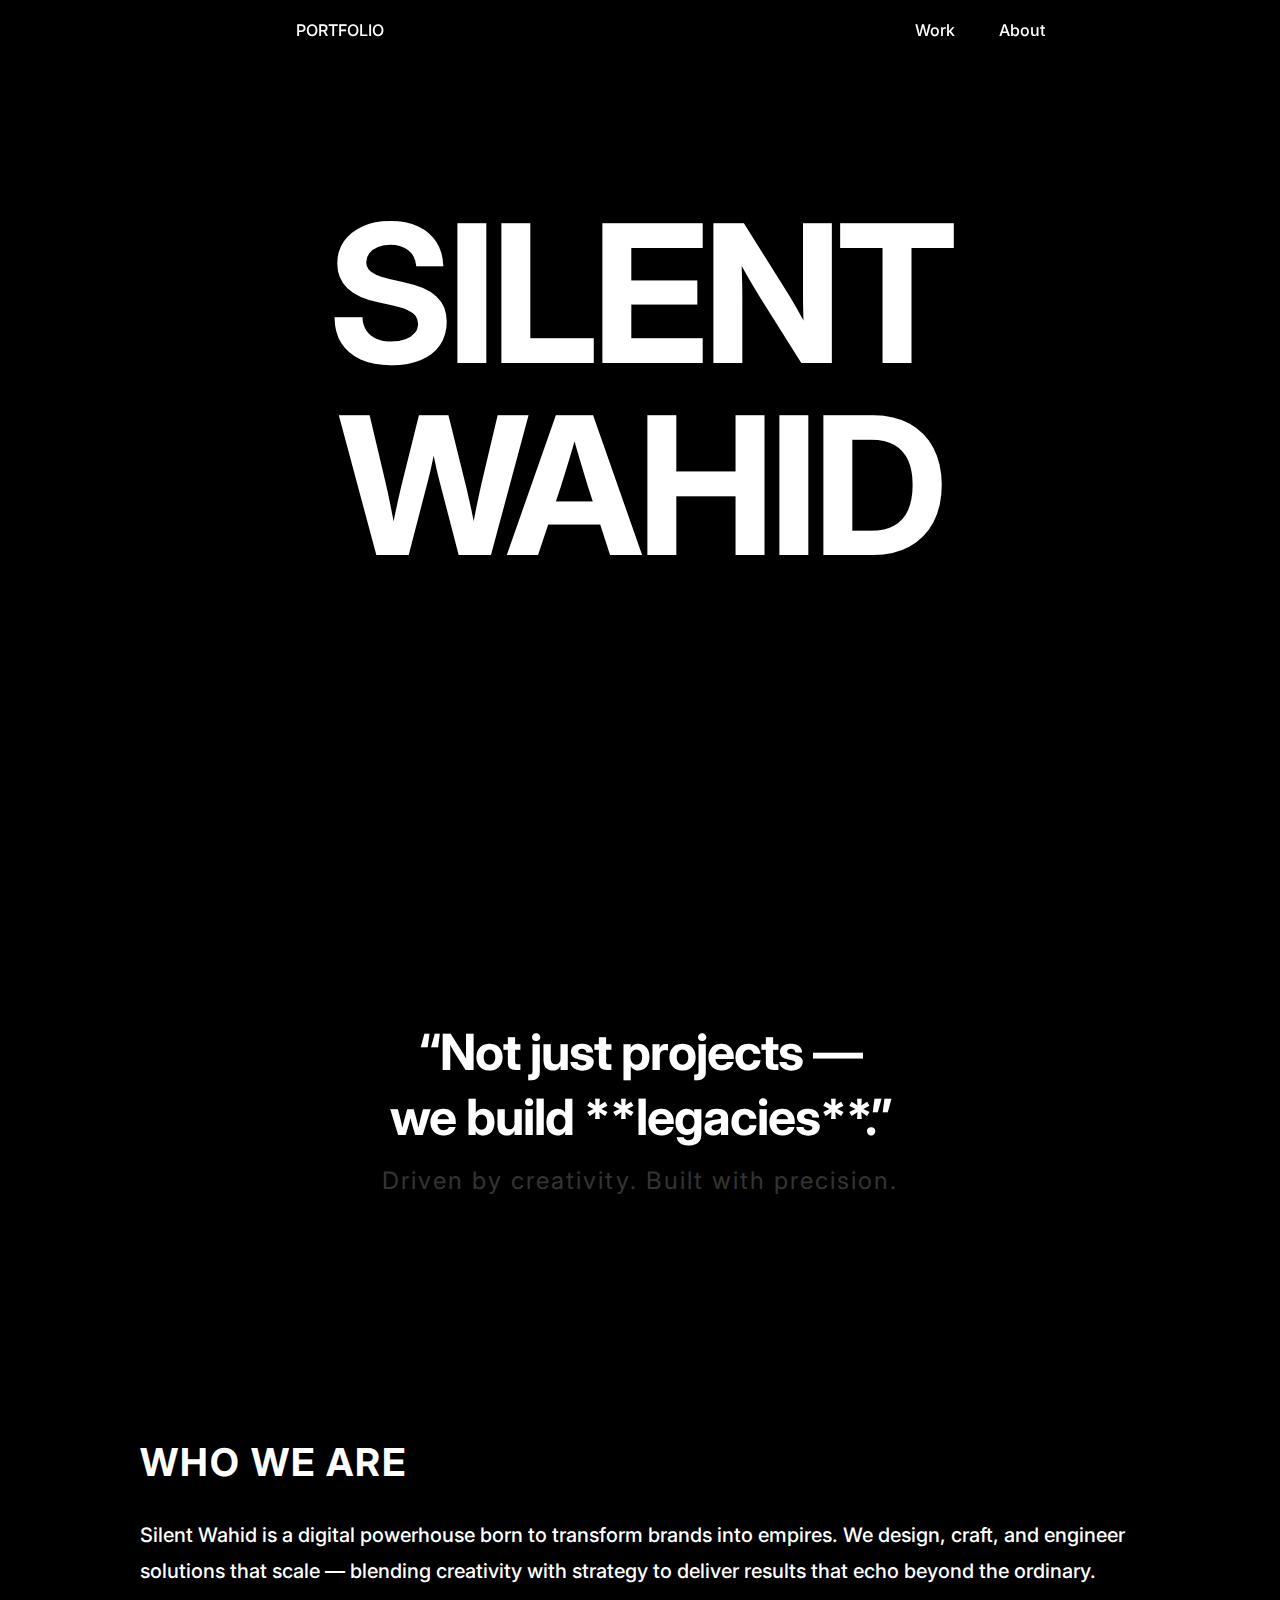
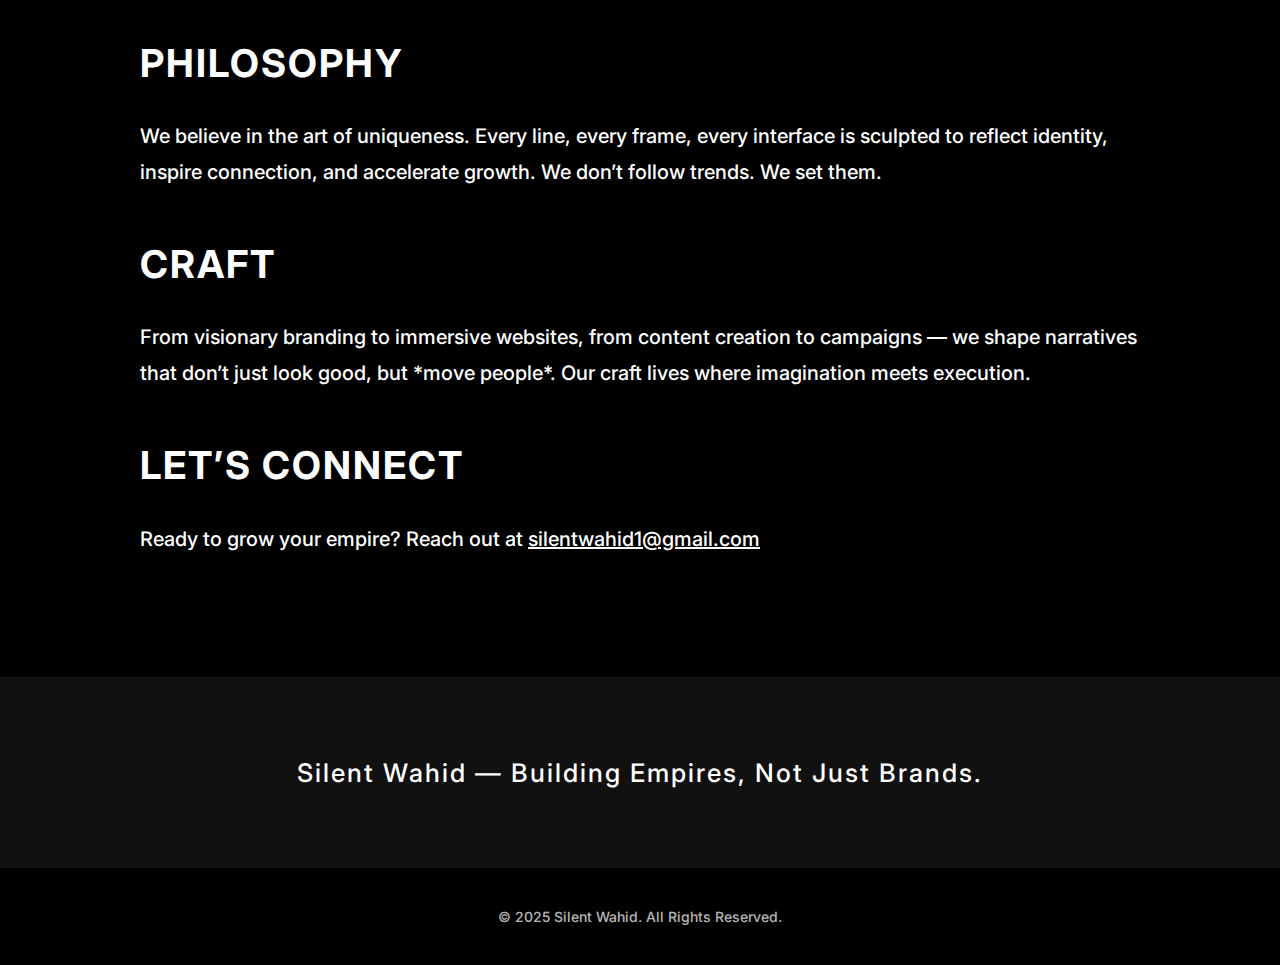
<file: about.html>
<!DOCTYPE html>
<html lang="en">
<head>
   <meta charset="UTF-8">
    <meta name="viewport" content="width=device-width, initial-scale=1.0">
    <title>PORTFOLIO</title>
    <link rel="preconnect" href="https://fonts.googleapis.com">
    <link rel="preconnect" href="https://fonts.gstatic.com" crossorigin>
    <link href="https://fonts.googleapis.com/css2?family=Inter:ital,opsz,wght@0,14..32,100..900;1,14..32,100..900&display=swap" rel="stylesheet">
    <script src="https://cdnjs.cloudflare.com/ajax/libs/gsap/3.12.2/gsap.min.js"></script>
    <style>
    body {
      margin: 0;
      font-family: 'Inter', sans-serif;
      font-weight: 500;
      background: #000;
      color: #fff;
      overflow-x: hidden;
    }
    /* Navbar */
      .site-header {
            position: fixed;
            top: 0; 
            width: 100%;
            display: flex; 
            justify-content: space-around;
            padding: 20px 40px;
            overflow: hidden;
            z-index: 10;
            
        }
        .site-header a {
            color: #ffffff;
            position: relative;
            transition: all 0.3s ease;
            text-decoration: none;
        }
        .site-header a:hover {
            opacity: 0.8;
        }

        .main-nav a {
            margin: 0 20px;
            text-decoration: none;
            color: #ffffff;
            position: relative;
            transition: all 0.3s ease;
        }
        
        /* Underline animation for nav links */
        .main-nav a::after {
            content: '';
            position: absolute;
            width: 0;
            height: 1px;
            bottom: -2px;
            left: 0;
            background-color: #ffffff;
            transition: width 0.3s ease;
        }
        .main-nav a:hover::after {
            width: 100%;
        }

    /* Hero Section */
    .hero {
      height: 100vh;
      display: flex;
      justify-content: center;
      align-items: center;
      text-align: center;
      flex-direction: column;
      padding: 0 20px;
      box-sizing: border-box;
    }
    .hero h1 {
      font-size: clamp(80px, 15vw, 220px);
      letter-spacing: -6px;
      margin: 0;
      line-height: 1;
      text-transform: uppercase;
      animation: fadeDown 1.2s ease forwards;
    }
    .hero p {
      max-width: 700px;
      font-size: clamp(16px, 2vw, 22px);
      margin-top: 30px;
      letter-spacing: 2px;
      line-height: 1.6;
      opacity: 0;
      animation: fadeUp 2s ease forwards;
      animation-delay: 0.6s;
    }

    @keyframes fadeDown {
      from { transform: translateY(-40px); opacity: 0; }
      to { transform: translateY(0); opacity: 1; }
    }
    @keyframes fadeUp {
      from { transform: translateY(40px); opacity: 0; }
      to { transform: translateY(0); opacity: 1; }
    }

    /* Quote Section */
    .quote {
      padding: 120px 20px;
      text-align: center;
      font-size: clamp(28px, 4vw, 50px);
      font-weight: bold;
      line-height: 1.3;
      max-width: 900px;
      margin: auto;
      letter-spacing: -1px;
    }
    .quote span {
      display: block;
      opacity: 0.2;
      font-size: clamp(18px, 2vw, 24px);
      margin-top: 15px;
      font-weight: normal;
      letter-spacing: 2px;
    }

    /* Content Sections */
    .content {
      padding: 80px 20px;
      max-width: 1000px;
      margin: auto;
      font-size: clamp(16px, 1.8vw, 20px);
      line-height: 1.8;
    }
    .content h2 {
      font-size: clamp(28px, 3vw, 50px);
      text-transform: uppercase;
      margin-bottom: 20px;
      letter-spacing: 2px;
    }
    .content p {
      margin-bottom: 40px;
    }

    /* Highlight Bar */
    .highlight {
      background: #111;
      padding: 80px 20px;
      text-align: center;
      font-size: clamp(20px, 2vw, 28px);
      letter-spacing: 2px;
    }

    /* Footer */
    footer {
      text-align: center;
      padding: 40px 20px;
      font-size: 14px;
      opacity: 0.7;
    }

    /* Responsive */
    @media (max-width: 576px) {
      .hero h1 { font-size: clamp(60px, 20vw, 120px); }
    }
  </style>
</head>
<body>

  <header class="site-header">
        <a href="index.html" class="fade-in">PORTFOLIO</a>
        <nav class="main-nav">
            <a href="work.html" class="fade-in">Work</a>
            <a href="about.html" class="fade-in">About</a>
        </nav>
    </header>
  <section class="hero">
    <h1>Silent Wahid</h1>
    <p>Where strategy, design, and vision merge into digital experiences that leave a mark.</p>
  </section>

  <section class="quote">
    “Not just projects — <br> we build **legacies**.” 
    <span>Driven by creativity. Built with precision.</span>
  </section>

  <section class="content">
    <h2>Who We Are</h2>
    <p>
      Silent Wahid is a digital powerhouse born to transform brands into empires.  
      We design, craft, and engineer solutions that scale — blending creativity with strategy to deliver results that echo beyond the ordinary.  
    </p>

    <h2>Philosophy</h2>
    <p>
      We believe in the art of uniqueness. Every line, every frame, every interface is sculpted to reflect identity, inspire connection, and accelerate growth.  
      We don’t follow trends. We set them.
    </p>

    <h2>Craft</h2>
    <p>
      From visionary branding to immersive websites, from content creation to campaigns — we shape narratives that don’t just look good, but *move people*.  
      Our craft lives where imagination meets execution.
    </p>

    <h2>Let’s Connect</h2>
    <p>
      Ready to grow your empire?  
      Reach out at <a href="mailto:silentwahid1@gmail.com" style="color:#fff; text-decoration:underline;">silentwahid1@gmail.com</a>
    </p>
  </section>

  <section class="highlight">
    Silent Wahid — Building Empires, Not Just Brands.
  </section>

  <footer>
    © 2025 Silent Wahid. All Rights Reserved.
  </footer>

</body>
</html>
</file>
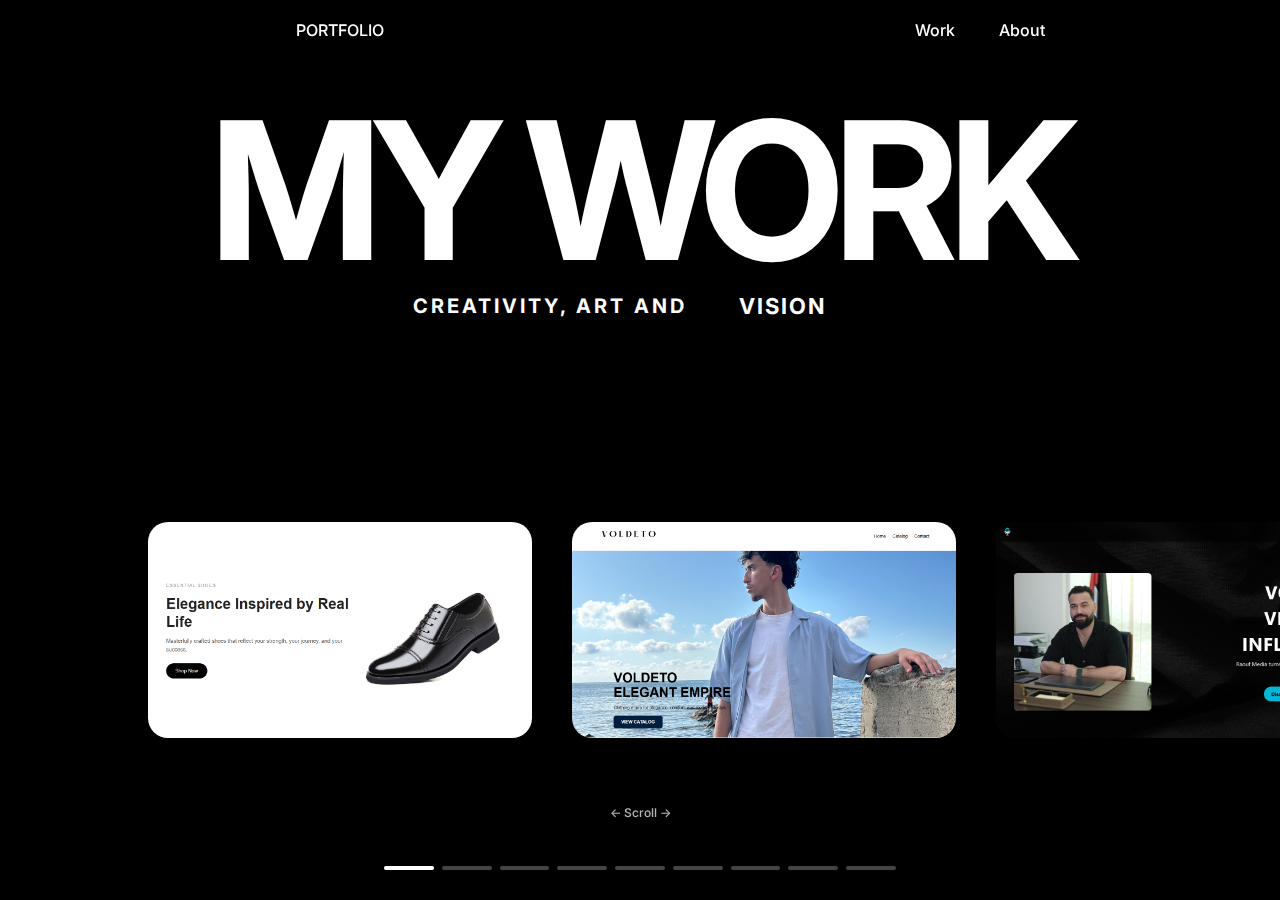
<file: work.html>
<!DOCTYPE html>
<html lang="en">
<head>
   <meta charset="UTF-8">
    <meta name="viewport" content="width=device-width, initial-scale=1.0">
    <title>PORTFOLIO</title>
    <link rel="preconnect" href="https://fonts.googleapis.com">
    <link rel="preconnect" href="https://fonts.gstatic.com" crossorigin>
    <link href="https://fonts.googleapis.com/css2?family=Inter:ital,opsz,wght@0,14..32,100..900;1,14..32,100..900&display=swap" rel="stylesheet">
    <script src="https://cdnjs.cloudflare.com/ajax/libs/gsap/3.12.2/gsap.min.js"></script>
  
  <style>
    body {
      margin: 0;
      font-family: 'Inter', sans-serif;
      font-weight: 500;
      background: #000;
      color: #fff;
      overflow: hidden;
      height: 100vh;
    }

    /* Navbar */
      .site-header {
            position: fixed;
            top: 0; 
            width: 100%;
            display: flex; 
            justify-content: space-around;
            padding: 20px 40px;
            overflow: hidden;
            z-index: 10;
            
        }
        .site-header a {
            color: #ffffff;
            position: relative;
            transition: all 0.3s ease;
            text-decoration: none;
        }
        .site-header a:hover {
            opacity: 0.8;
        }

        .main-nav a {
            margin: 0 20px;
            text-decoration: none;
            color: #ffffff;
            position: relative;
            transition: all 0.3s ease;
        }
        
        /* Underline animation for nav links */
        .main-nav a::after {
            content: '';
            position: absolute;
            width: 0;
            height: 1px;
            bottom: -2px;
            left: 0;
            background-color: #ffffff;
            transition: width 0.3s ease;
        }
        .main-nav a:hover::after {
            width: 100%;
        }
    /* Hero Section */
    .hero {
      height: 50vh;
      display: flex;
      justify-content: center;
      align-items: center;
      flex-direction: column;
      text-align: center;
      padding: 0 20px;
      box-sizing: border-box;
    }
    .hero h1 {
      font-size: 15vw;
      letter-spacing: -10px;
      margin: 0;
      line-height: 0.9;
    }
    .hero p {
      font-size: 20px;
      margin-top: 10px;
      letter-spacing: 3px;
      display: flex;
      gap: 10px;
      justify-content: center;
      align-items: center;
      height: 40px;
      overflow: hidden;
      font-weight: bold;
      flex-wrap: wrap;
    }

    /* Continuous rotating text */
    .rotating-words {
      display: inline-block;
      height: 40px;
      overflow: hidden;
      vertical-align: bottom;
      position: relative;
    }

    .rotating-words span {
      display: block;
      text-transform: uppercase;
      font-size: 22px;
      letter-spacing: 2px;
      line-height: 40px;
    }

    .rotating-words-inner {
      display: flex;
      flex-direction: column;
      animation: scrollWords 20s linear infinite;
    }

    @keyframes scrollWords {
      0%   { transform: translateY(0%); }
      100% { transform: translateY(-100%); }
    }

    /* Gallery wrapper */
    .gallery-section {
      position: relative;
      overflow: hidden;
      height: 40vh;
    }

    /* Horizontal scroll content */
    .gallery-track {
      display: flex;
      height: 100%;
      will-change: transform;
      transition: transform 0.4s ease;
      align-items: center;
    }

    .spacer {
      flex: 0 0 10vw;
    }

    .gallery-item {
      flex: 0 0 30vw;
      margin: 0 20px;
      border-radius: 20px;
      overflow: hidden;
      background: #111;
      aspect-ratio: 16/9;
    }

    .gallery-item img {
      width: 100%;
      height: 100%;
      object-fit: cover;
    }

    /* Scroll indicator */
    .scroll-indicator {
      position: fixed;
      bottom: 80px;
      left: 50%;
      transform: translateX(-50%);
      color: white;
      font-size: 12px;
      opacity: 0.7;
      animation: pulse 2s infinite;
    }
    @keyframes pulse {
      0%, 100% { opacity: 0.7; }
      50% { opacity: 0.3; }
    }

    /* Progress Bars */
    .dots {
      position: fixed;
      bottom: 30px;
      left: 50%;
      transform: translateX(-50%);
      display: flex;
      gap: 8px;
      width: 40%;
      justify-content: center;
    }
    .dot {
      flex: 1;
      height: 4px;
      background: #444;
      border-radius: 2px;
      overflow: hidden;
      position: relative;
    }
    .dot::after {
      content: "";
      position: absolute;
      top: 0; left: 0;
      height: 100%;
      width: 0%;
      background: white;
      transition: width 0.4s ease;
    }
    .dot.active::after {
      width: 100%;
    }

    /* Responsive Styles */
    @media (max-width: 1200px) {
      .gallery-item {
        flex: 0 0 35vw;
      }
      .spacer {
        flex: 0 0 7.5vw;
      }
    }

    @media (max-width: 992px) {
      nav {
        right: 20px;
        gap: 15px;
      }
      
      .hero h1 {
        letter-spacing: -5px;
      }
      
      .hero p {
        font-size: 18px;
      }
      
      .rotating-words span {
        font-size: 18px;
      }
      
      .gallery-item {
        flex: 0 0 45vw;
        margin: 0 15px;
      }
      .spacer {
        flex: 0 0 5vw;
      }
    }

    @media (max-width: 768px) {
  nav {
    top: 15px;
    right: 15px;
    font-size: 12px;
    gap: 12px;
  }

  .hero {
    height: 50vh;
    padding: 0 15px;
    display: flex;
    flex-direction: column;
    justify-content: center; /* center vertically */
    align-items: center;
    text-align: center;
  }

  .hero h1 {
    font-size: 18vw;
    letter-spacing: -3px;
    margin-bottom: 10px;
    line-height: 1;
  }

  .hero p {
    font-size: 16px;
    flex-direction: column;
    height: auto;
    margin-top: 5px;
    gap: 5px;
    line-height: 1.4;
  }

  .rotating-words {
    height: 28px;
  }

  .rotating-words span {
    font-size: 16px;
    line-height: 28px;
  }

  .gallery-section {
    height: 45vh;
  }
}

@media (max-width: 576px) {
  .hero {
    height: 50vh;
    padding: 0 10px;
    justify-content: center;
  }

  .hero h1 {
    font-size: 20vw;
    letter-spacing: -2px;
    margin-bottom: 8px;
  }

  .hero p {
    font-size: 14px;
    text-align: center;
    gap: 4px;
  }

  .rotating-words {
    height: 25px;
  }

  .rotating-words span {
    font-size: 14px;
    line-height: 25px;
  }
}


    @media (max-width: 576px) {
      nav {
        top: 10px;
        right: 10px;
        gap: 10px;
        flex-wrap: wrap;
        justify-content: flex-end;
      }
      
      .hero {
        height: 35vh;
        padding-top: 90px;
      }
      
      .hero h1 {
        font-size: 17vw;
        letter-spacing: -2px;
      }
      
      .hero p {
        font-size: 14px;
        letter-spacing: 1px;
        text-align: center;
      }
      
      .rotating-words {
        height: 25px;
      }
      
      .rotating-words span {
        font-size: 14px;
        line-height: 25px;
      }
      
      .gallery-item {
        flex: 0 0 75vw;
        margin: 0 8px;
        border-radius: 12px;
      }
      .spacer {
        flex: 0 0 2.5vw;
      }
      
      .dots {
        width: 70%;
        bottom: 20px;
      }
      
      .scroll-indicator {
        bottom: 60px;
        font-size: 10px;
      }
    }

    @media (max-width: 400px) {
      nav {
        font-size: 11px;
        gap: 8px;
      }
      
      .hero p {
        font-size: 12px;
      }
      
      .rotating-words span {
        font-size: 12px;
      }
      
      .gallery-item {
        flex: 0 0 80vw;
      }
      
      .dots {
        width: 80%;
      }
    }
  </style>
</head>
<body>

 <header class="site-header">
        <a href="index.html" class="fade-in">PORTFOLIO</a>
        <nav class="main-nav">
            <a href="work.html" class="fade-in">Work</a>
            <a href="about.html" class="fade-in">About</a>
        </nav>
    </header>

  <!-- Hero Section -->
  <section class="hero">
    <h1>MY WORK</h1>
    
    <p>
      CREATIVITY, ART AND 
      <span class="rotating-words">
        <span class="rotating-words-inner">
          <span>VISION</span>
          <span>TECHNOLOGY</span>
          <span>SCALABILITY</span>
          <span>STRATEGY</span>
          <span>DIGITAL</span>
          <span>SYSTEM</span>
          <!-- clone words for smooth infinite loop -->
          <span>VISION</span>
          <span>TECHNOLOGY</span>
          <span>SCALABILITY</span>
          <span>STRATEGY</span>
          <span>DIGITAL</span>
          <span>SYSTEM</span>
        </span>
      </span>
    </p>
  </section>

  <!-- Horizontal Gallery Section -->
  <section class="gallery-section">
    <div class="gallery-track" id="galleryTrack">
      <div class="spacer"></div>
      
      <div class="gallery-item"><img src="5.png" alt=""></div>
      <div class="gallery-item"><img src="7.png" alt=""></div>
      <div class="gallery-item"><img src="2.png" alt=""></div>
      <div class="gallery-item"><img src="6.png" alt=""></div>
      <div class="gallery-item"><img src="4.png" alt=""></div>
      <div class="gallery-item"><img src="3.png" alt=""></div>
      <div class="gallery-item"><img src="1.png" alt=""></div>
      <div class="gallery-item"><img src="9.png" alt=""></div>
      <div class="gallery-item"><img src="1.1.png" alt=""></div>
      
      <div class="spacer"></div>
    </div>
  </section>

  <div class="scroll-indicator">← Scroll →</div>
  <div class="dots" id="dots"></div>

  <script>
    const galleryTrack = document.getElementById('galleryTrack');
    const items = document.querySelectorAll('.gallery-item');
    const dotsContainer = document.getElementById('dots');

    function getMaxScrollX() {
      return galleryTrack.scrollWidth - window.innerWidth;
    }

    let scrollPosition = 0;

    // Generate progress bars
    items.forEach((_, i) => {
      const dot = document.createElement('div');
      dot.classList.add('dot');
      if (i === 0) dot.classList.add('active');
      dotsContainer.appendChild(dot);
    });
    const dots = document.querySelectorAll('.dot');

    function smoothScrollTo(targetX) {
      scrollPosition = targetX;
      galleryTrack.style.transform = `translateX(${-scrollPosition}px)`;

      const slideWidth = items[0].offsetWidth + 40;
      const activeIndex = Math.round(scrollPosition / slideWidth);
      
      dots.forEach((dot, i) => {
        dot.classList.toggle('active', i === activeIndex);
      });
    }

    // Wheel scroll
    window.addEventListener('wheel', (e) => {
      e.preventDefault();
      scrollPosition += e.deltaY * 1.5;
      scrollPosition = Math.max(0, Math.min(scrollPosition, getMaxScrollX()));
      smoothScrollTo(scrollPosition);
    }, { passive: false });

    // Touch scroll
    let touchStartX = 0;
    let touchStartScroll = 0;
    window.addEventListener('touchstart', (e) => {
      touchStartX = e.touches[0].clientX;
      touchStartScroll = scrollPosition;
    }, { passive: true });

    window.addEventListener('touchmove', (e) => {
      e.preventDefault();
      const deltaX = touchStartX - e.touches[0].clientX;
      scrollPosition = Math.max(0, Math.min(touchStartScroll + deltaX, getMaxScrollX()));
      smoothScrollTo(scrollPosition);
    }, { passive: false });

    // Keyboard
    window.addEventListener('keydown', (e) => {
      const step = 100;
      if (e.key === 'ArrowLeft') {
        scrollPosition = Math.max(0, scrollPosition - step);
      } else if (e.key === 'ArrowRight') {
        scrollPosition = Math.min(getMaxScrollX(), scrollPosition + step);
      }
      smoothScrollTo(scrollPosition);
    });

    // Handle window resize
    let resizeTimeout;
    window.addEventListener('resize', () => {
      clearTimeout(resizeTimeout);
      resizeTimeout = setTimeout(() => {
        scrollPosition = Math.min(scrollPosition, getMaxScrollX());
        smoothScrollTo(scrollPosition);
      }, 250);
    });

    // Init
    smoothScrollTo(0);
  </script>

</body>
</html>
</file>
